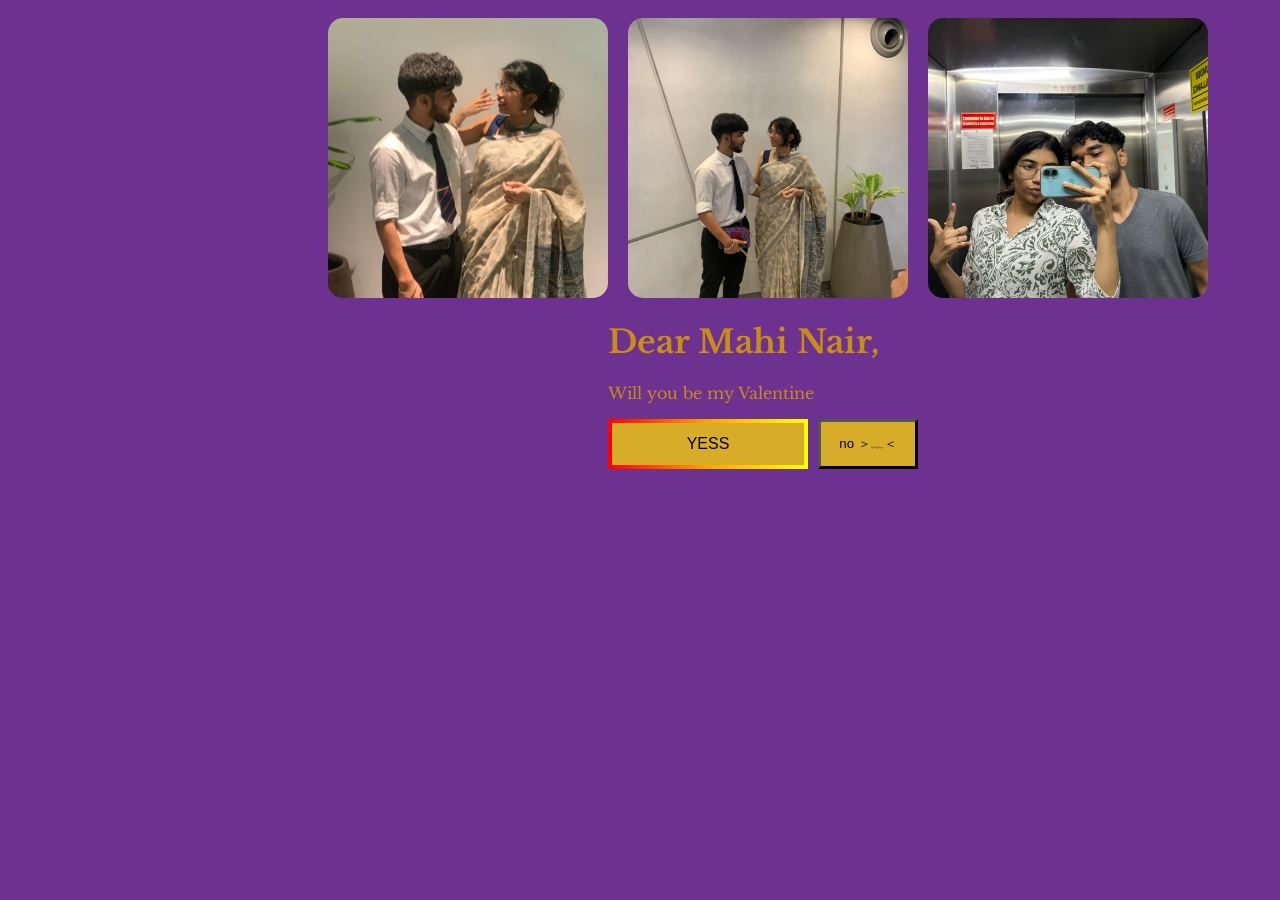
<file: index.html>
<!Doctype html>
<html>
  <head>
    <meta charset="UTF-8">
    <meta name="viewport" content="width=device-width, initial-scale=1.0">
    <link rel="preconnect" href="https://fonts.googleapis.com">
    <link rel="preconnect" href="https://fonts.gstatic.com" crossorigin>
    <link href="https://fonts.googleapis.com/css2?family=Dancing+Script:wght@400..700&family=Libre+Baskerville:ital,wght@0,400..700;1,400..700&family=Roboto:ital,wght@0,100..900;1,100..900&display=swap" rel="stylesheet">

    <title>To my Valentine</title>
    <link rel="stylesheet" href="val.css" >
  </head>
  <body>
    <div class="opening">
      <h1>Dear Mahi Nair,</h1>
      <p class="para1">
        Will you be my Valentine
      </p>
      <div class="buttons">
        <div class="yes">
          <a href="val2.html">
          <button class="yes-button" id="yes-button">YESS</button>
          </a>
        </div>
        <div class="no">
        <button class="no-button">no ＞﹏＜ </button>
        </div>
      </div>
    </div>
    <div class="slider">
      <div class="slides" id="slideContainer">

        <!-- Your 10 images -->
        <div class="slide"><img src="images/slide1.jpg"></div>
        <div class="slide"><img src="images/slide2.jpg"></div>
        <div class="slide"><img src="images/slide3.jpg"></div>
        <div class="slide"><img src="images/slide4.jpg"></div>
        <div class="slide"><img src="images/slide5.jpg"></div>
        <div class="slide"><img src="images/slide6.jpg"></div>
      </div>
    </div>
    <script src="val.js"></script>
  </body>

</html>


</html>
</file>
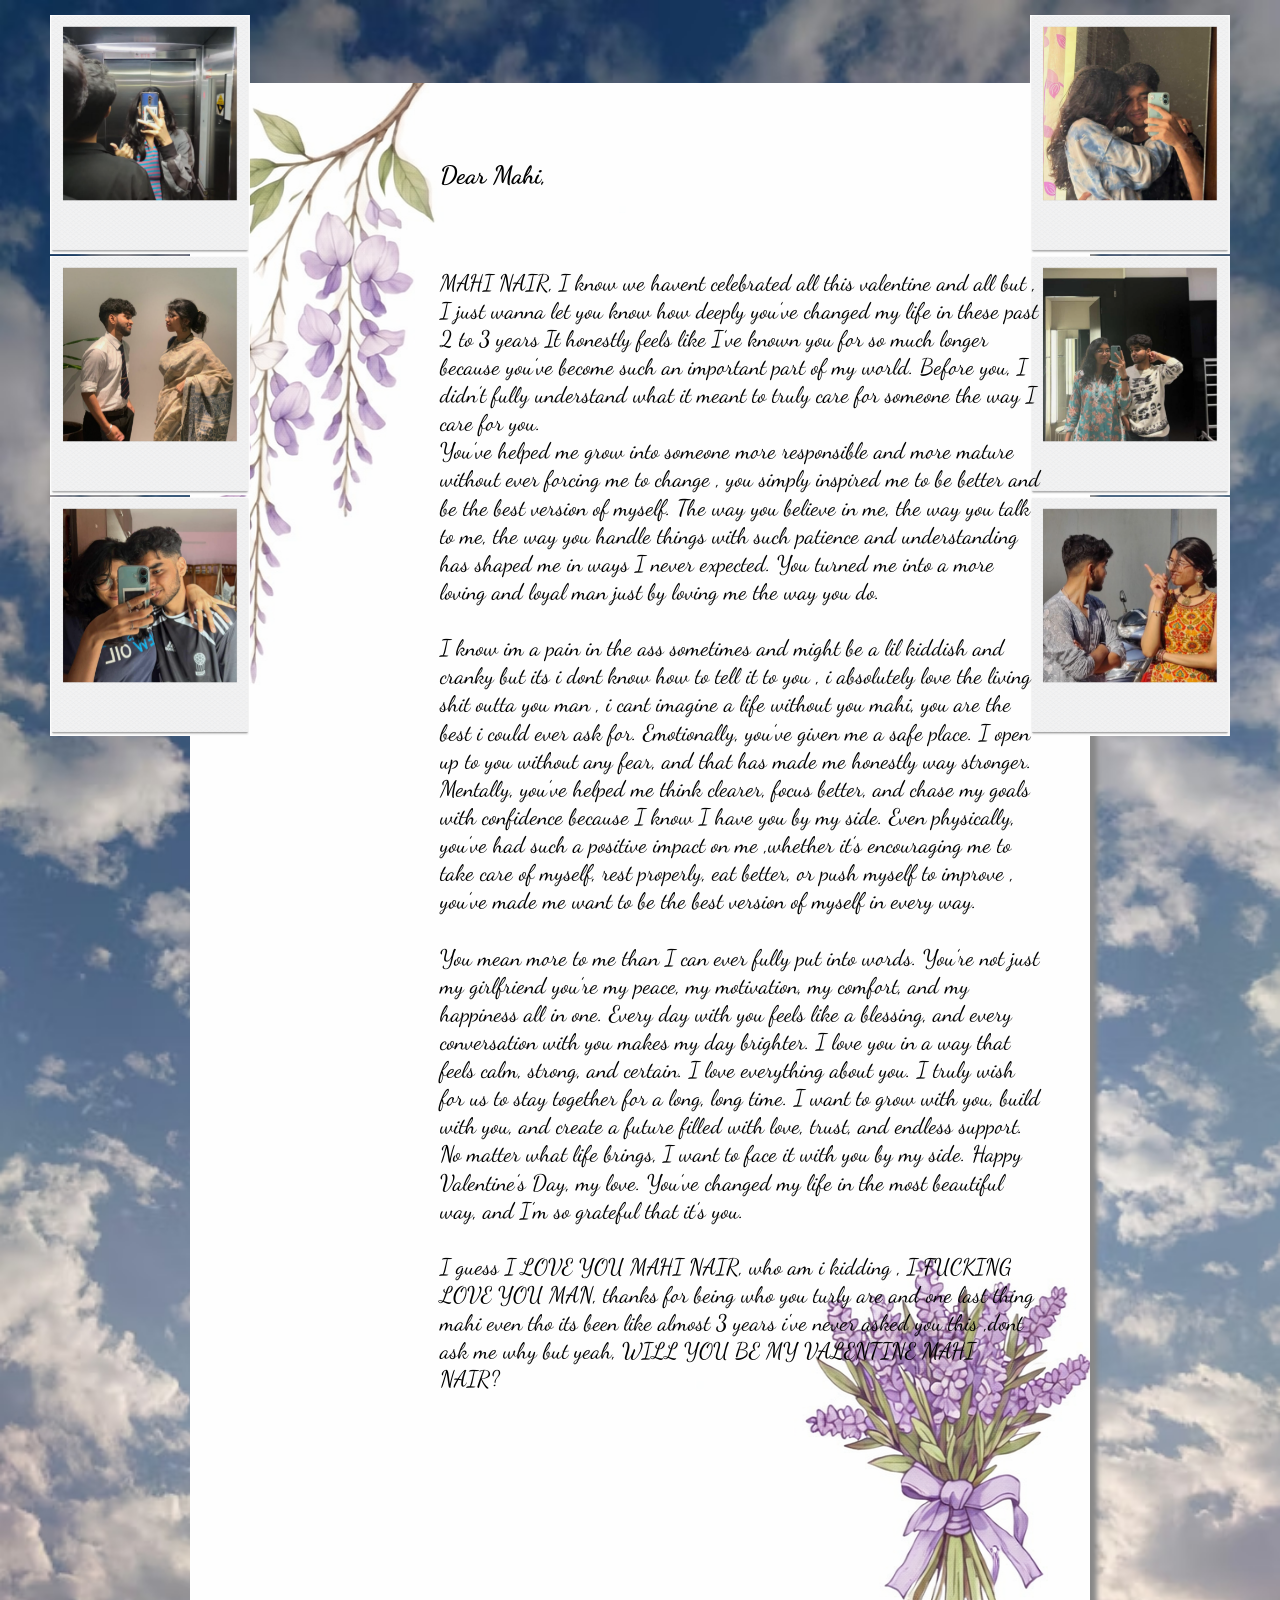
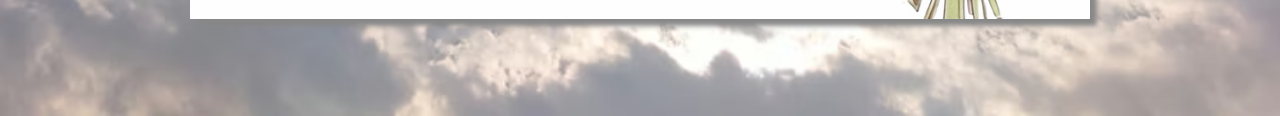
<file: val2.html>
<!DOCTYPE html>
<html lang="eng">
  <head>
    
    <meta charset="UTF-8">
    <meta name="viewport" content="width=device-width, initial-scale=1.0">
    <link rel="preconnect" href="https://fonts.googleapis.com">
    <link rel="preconnect" href="https://fonts.gstatic.com" crossorigin>
    <link href="https://fonts.googleapis.com/css2?family=Dancing+Script:wght@400..700&family=Roboto:ital,wght@0,100..900;1,100..900&display=swap" rel="stylesheet">
    <link rel="stylesheet" href="val2.css">
    
    <title>Letter</title>    
  </head>
  <body>

    <img class="letter-pic" src="images/LetterImage2.png">
    <div class="polaroid-gallery1">
      <img class="polaroid1" src="images/Pol1.png">
      <img class="polaroid2" src="images/Pol2.png">
      <img class="polaroid3" src="images/Pol3.png">
    </div>
    <div class="polaroid-gallery2">
      <img class="polaroid4" src="images/Pol4.png">
      <img class="polaroid5" src="images/Pol5.png">
      <img class="polaroid6" src="images/Pol6.png">
    </div>
    <div class="letter-content">
      <h1>Dear Mahi,</h1>
      <div class="letter-body">
        <p><br><br>MAHI NAIR, I know we havent celebrated all this valentine and all but , I just wanna let you know how deeply you’ve changed my life in these past 2 to 3 years It honestly feels like I’ve known you for so much longer because you’ve become such an important part of my world. Before you, I didn’t fully understand what it meant to truly care for someone the way I care for you. <br>You’ve helped me grow into someone more responsible and more mature without ever forcing me to change , you simply inspired me to be better and be the best version of myself. The way you believe in me, the way you talk to me, the way you handle things with such patience and understanding has shaped me in ways I never expected. You turned me into a more loving and loyal man just by loving me the way you do.
<br><br>I know im a pain in the ass sometimes and might be a lil kiddish and cranky but its i dont know how to tell it to you , i absolutely love the living shit outta you man , i cant imagine a life without you mahi, you are the best i could ever ask for.
Emotionally, you’ve given me a safe place. I open up to you without any fear, and that has made me honestly way stronger. Mentally, you’ve helped me think clearer, focus better, and chase my goals with confidence because I know I have you by my side. Even physically, you’ve had such a positive impact on me ,whether it’s encouraging me to take care of myself, rest properly, eat better, or push myself to improve , you’ve made me want to be the best version of myself in every way.<br><br>
You mean more to me than I can ever fully put into words. You’re not just my girlfriend you’re my peace, my motivation, my comfort, and my happiness all in one. Every day with you feels like a blessing, and every conversation with you makes my day brighter. I love you in a way that feels calm, strong, and certain. I love everything about you.
I truly wish for us to stay together for a long, long time. I want to grow with you, build with you, and create a future filled with love, trust, and endless support. No matter what life brings, I want to face it with you by my side. Happy Valentine’s Day, my love. You’ve changed my life in the most beautiful way, and I’m so grateful that it’s you.<br><br> I guess I LOVE YOU MAHI NAIR, who am i kidding , I FUCKING LOVE YOU MAN, thanks for being who you turly are and one last thing mahi even tho its been like almost 3 years i've never asked you this ,dont ask me why but yeah, WILL YOU BE MY VALENTINE MAHI NAIR?</p>       
      </div>
    </div>
  </body>
  <script src="val.js"></script>

</html>
</file>
<file: val.css>
body{
  background-color: #6D3190;
  display:flex;
  justify-content: center;
  align-items:center;
  position:absolute;
  font-family:Libre Baskerville,Arial;
  color:#C78D17;

}
a{
  text-decoration: none;
}
.opening{
  position:relative;
  top:200px;
  left:600px;
  width:700px;
}
.buttons{
  display:flex;
  position:absolute;
}
.no-button{

  position:relative;
  display:block;
  padding:7px 5px;
  border-color:#C78D17;
  width:100px;
  height:50px;
  margin-right:10px;
  border-width:3px;
  border-color:black;
  background-color: #D7Ac28;
  transition:opacity 0.15s;
}
.yes-button{
  display:block;
  width:200px;
  height:50px;
  font-size:1em;
  padding:7px 5px;
  position: relative;
  border-color:#C78D17;
  margin-right:10px;
  border-radius:5%;
  background-color: #D7Ac28;
}
.yes-button::before {
  content: "YESS";
  position: absolute;
  inset: -2px;
  padding: 2px;
  background: transparent;
  color: white;
  border: 2px solid transparent;
  cursor: pointer;
  overflow: hidden;

  background: linear-gradient(90deg, red, orange, yellow, green, blue, violet, red);
  background-size: 300%;
  animation: borderMove 4s linear infinite;
  -webkit-mask:
    linear-gradient(#000 0 0) content-box,
    linear-gradient(#000 0 0);
  -webkit-mask-composite: xor;
          mask-composite: exclude;
}
@keyframes borderMove {
  0% { background-position: 0% }
  100% { background-position: 300% }
}
.yes-button:hover{
    width:500px;
    height:200px;
    font-size:5em;
    color:pink;
}
.no-button:hover,.yes-button:hover{
  opacity:0.7;
}
.no-button:active{
  left:100px;
}
.slider {
  width: 90vw;
  max-width: 900px;
  overflow: hidden;
  border-radius: 20px;
  position: relative;
  right:390px;
}

.slides {
  display: flex;
  transition: transform 0.6s ease-in-out;
}

.slide {
  flex: 0 0 calc(100% / 3);  /* 3 images visible */
  padding: 10px;
  box-sizing: border-box;
}

.slide img {
  width: 100%;
  aspect-ratio: 1 / 1; /* Perfect square */
  object-fit: cover;
  border-radius: 15px;
}
</file>
<file: val2.css>
body{
  background-color:rgb(148, 127, 12);
  display:flex;
  justify-content: center;
  padding-bottom:500px;
  height:1200px;
  
  background-image: url("images/back.avif");
  background-size: cover;
  background-repeat: no-repeat;
  background-position: center;
}

.letter-pic{
  position:absolute;
  margin-top:75px;
  height:1536px;
  width:900px;
  object-fit: fill;
  z-index: -10;
  box-shadow: 7px 7px 5px #888888;
}
p{
  font-family: Dancing Script,Arial;
  font-size:1.25em;
  margin-bottom:20px;
  white-space: wrap;
  line-height: 1.25em;
}
.letter-content{
  width:600px;
  position:relative;
  top:135px;
  left:100px;
  font-size:large;
  font-style:Roboto;
}
h1{
  font-family: Dancing Script,Arial;
  font-weight:bolder;
  font-size:25px;
  display:block;
}
.polaroid1,.polaroid2,.polaroid3{
  position:fixed;
  height:contain;
  width:200px;
  left:50px;
}
.polaroid1{
  top:15px;
}
.polaroid2{
  top:256px;
}
.polaroid3{
  top:496.8px;
}
.polaroid4,.polaroid5,.polaroid6{
  position:fixed;
  height:contain;
  width:200px;
  right:50px;
}
.polaroid4{
  top:15px;
}
.polaroid5{
  top:256px;
}
.polaroid6{
  top:496.8px;
}
</file>
